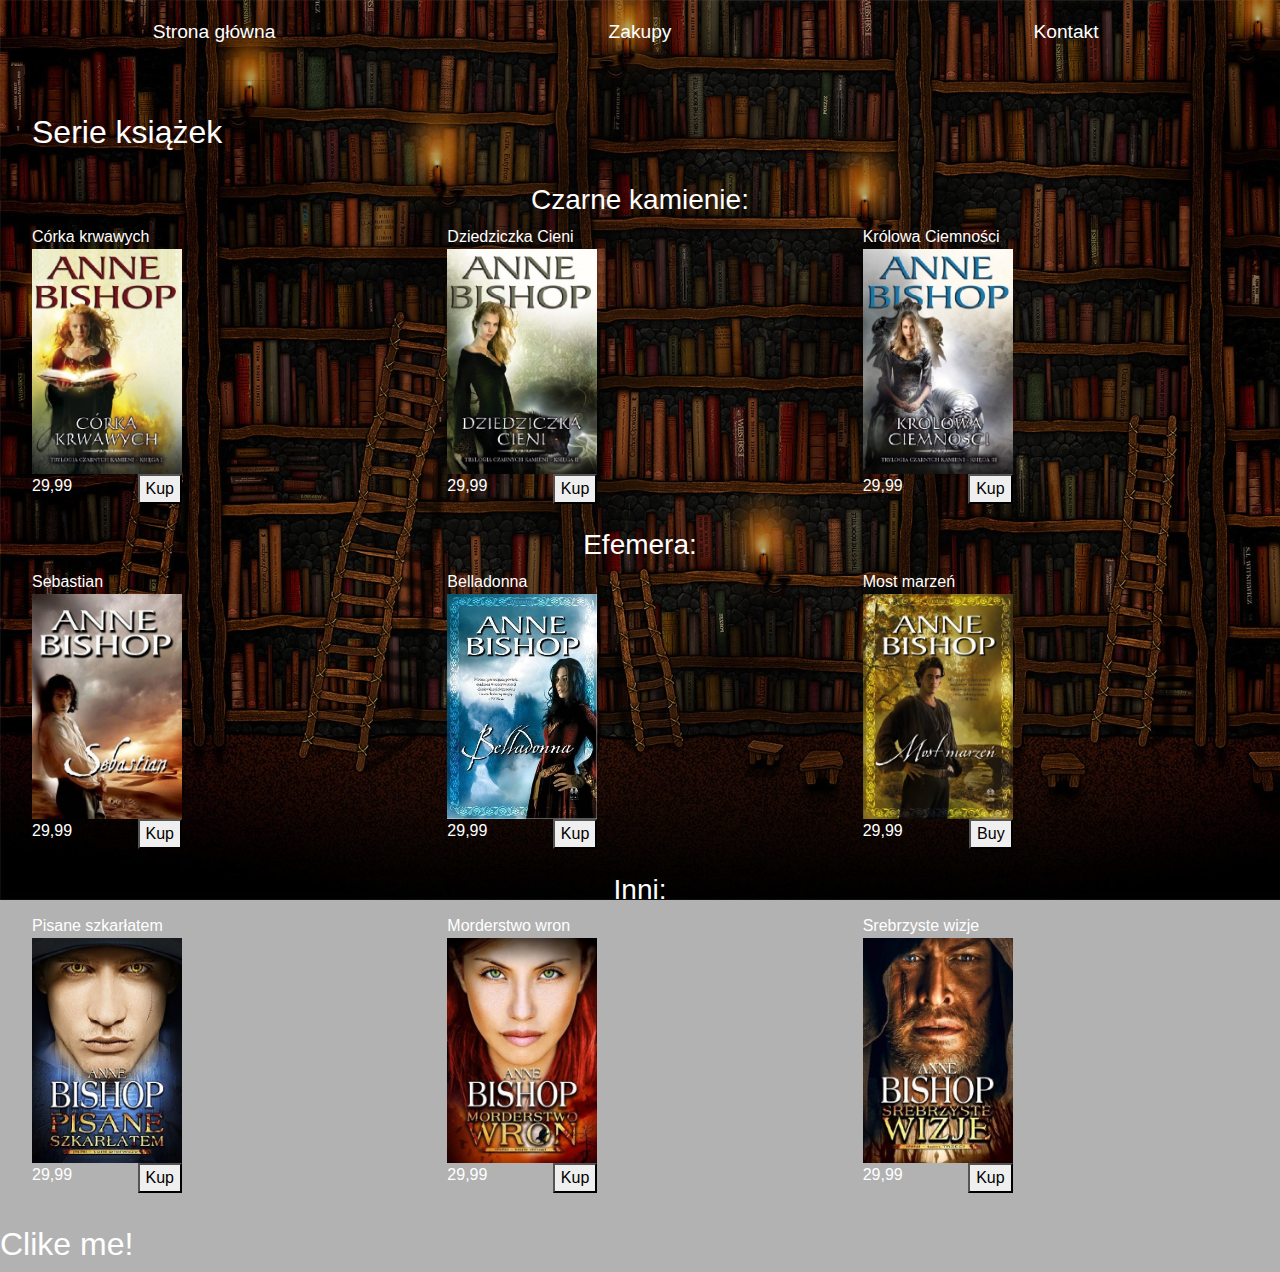
<file: index.html>
<!DOCTYPE html>
<html>
    <head>
        <title>Anne Bishop books</title>
        <link rel="stylesheet" href="https://stackpath.bootstrapcdn.com/bootstrap/4.4.1/css/bootstrap.min.css">
        <link rel="stylesheet" type="text/css" href="style.css">
    </head>

    <body >
        <header>
            <nav></nav>
                <ul class='navbar row'>
                            <li class ='col-md-4'><a href=''>Strona główna</a></li>
                            <li class ='col-md-4'><a href="">Zakupy</a></li>
                            <li class ='col-md-4'><a href="">Kontakt</a></li>
                </ul>
            </nav>
        </header>
        <hr>
        <section class='main-section'>
            <div class='row'><div class='col-md-12'><h2>Serie książek</h2></div></div>
                <br>
                <div class="series row">
                    <h3 class="series-title col-md-12">
                        Czarne kamienie:
                    </h3>
                    <div class='col-md-4'>
                        <div class="book">
                            <span class="title">Córka krwawych</span>
                            <img src="img/corkakrwawych.jpg" class='book-img'>
                            <div class='shopping'>
                                <span class="price">29,99</span>
                                <button>Kup</button>
                            </div>
                        </div>
                    </div>
                    <div class='col-md-4'>
                        <div class="book">
                            <span class="title">Dziedziczka Cieni</span>
                            <img src="img/dziedziczkacieni.jpg" class='book-img'>
                            <div class='shopping'>
                                <span class="price">29,99</span>
                                <button>Kup</button>
                            </div>
                        </div>
                    </div>
                    <div class='col-md-4'>
                        <div class="book">
                            <span class="title">Królowa Ciemności</span>
                            <img src="img/krolowaciemnosci.jpg" class='book-img'>
                            <div class='shopping'>
                                <span class="price">29,99</span>
                                <button>Kup</button>
                            </div>
                        </div>
                    </div>
                
                </div>
                <br>
                    <div class="series row">
                        <h3 class="series-title col-md-12">
                            Efemera:
                        </h3>
                        <div class='col-md-4'>
                            <div class="book">
                                <span class="title">Sebastian</span>
                                <img src="img/sebastian.jpg" class='book-img'>
                                <div class='shopping'>
                                    <span class="price">29,99</span>
                                    <button>Kup</button>
                                </div>
                            </div>
                        </div>
                        <div class='col-md-4'>
                            <div class="book">
                                <span class="title">Belladonna</span>
                                <img src="img/belladonna.jpg" class='book-img'>
                                <div class='shopping'>
                                    <span class="price">29,99</span>
                                    <button>Kup</button>
                                </div>
                            </div>
                        </div>
                        <div class='col-md-4'>
                            <div class="book">
                                <span class="title">Most marzeń</span>
                                <img src="img/mostmarzen.jpg" class='book-img'>
                                <div class='shopping'>
                                    <span class="price">29,99</span>
                                    <button>Buy</button>
                                </div>
                            </div>
                        </div>
                    </div>
                <br>
                    <div class="series row">
                        <h3 class="series-title col-md-12">
                            Inni:
                        </h3>
                        <div class='col-md-4'>
                            <div class="book">
                                <span class="title">Pisane szkarłatem</span>
                                <img src="img/pisaneszkarlatem.jpg" class='book-img'>
                                <div class='shopping'>
                                    <span class="price">29,99</span>
                                    <button>Kup</button>
                                </div>
                            </div>
                        </div>
                        <div class='col-md-4'>
                            <div class="book">
                                <span class="title">Morderstwo wron</span>
                                <img src="img/morderstwowron.jpg" class='book-img'>
                                <div class='shopping'>
                                    <span class="price">29,99</span>
                                    <button>Kup</button>
                                </div>
                            </div>
                        </div>
                        <div class='col-md-4'>
                            <div class="book">
                                <span class="title">Srebrzyste wizje</span>
                                <img src="img/srebrzystewizje.jpg" class='book-img'>
                                <div class='shopping'>
                                    <span class="price">29,99</span>
                                    <button>Kup</button>
                                </div>
                            </div>
                        </div>
                    
                    </div>

        </section>
        <a href="link.html" target="_self"><h2>Clike me!</h2></a>
    </body>
</html>
</file>
<file: style.css>
*{
    color: white;
    box-sizing: border-box;
}
body{
    background-image: url("img/background.jpg");
    background-repeat: no-repeat;
    background-attachment: fixed;
    background-size: cover;
    background-blend-mode: multiply;
    background-color: rgba(0,0,0, .3);
    margin: 0;
    padding: 0;
    
    
}

.book-img{
    width: 150px;
    height: 225px;
}
.book{
    display: inline-block;
    margin-right: 1em;
}
.series-title{
    text-align: center;
}
.title{
    display: block;
}
.shopping{
    display: block
}
.navbar{
    text-align: center;
    font-size: 1.2em
}
.navbar li{
    display: inline;
    padding: 0 5%;
}
.navbar a{
    display: inline-block;
    padding: .5em;
    color: white;
    
    text-decoration: none;
}
.navbar li a:hover {
    background-color: rgba(252, 113, 0, 0.363)
}

.shopping button{
    color:black;
    float: right;
}
.main-section{
    margin: 1em;
    padding: 1em;
}
</file>
